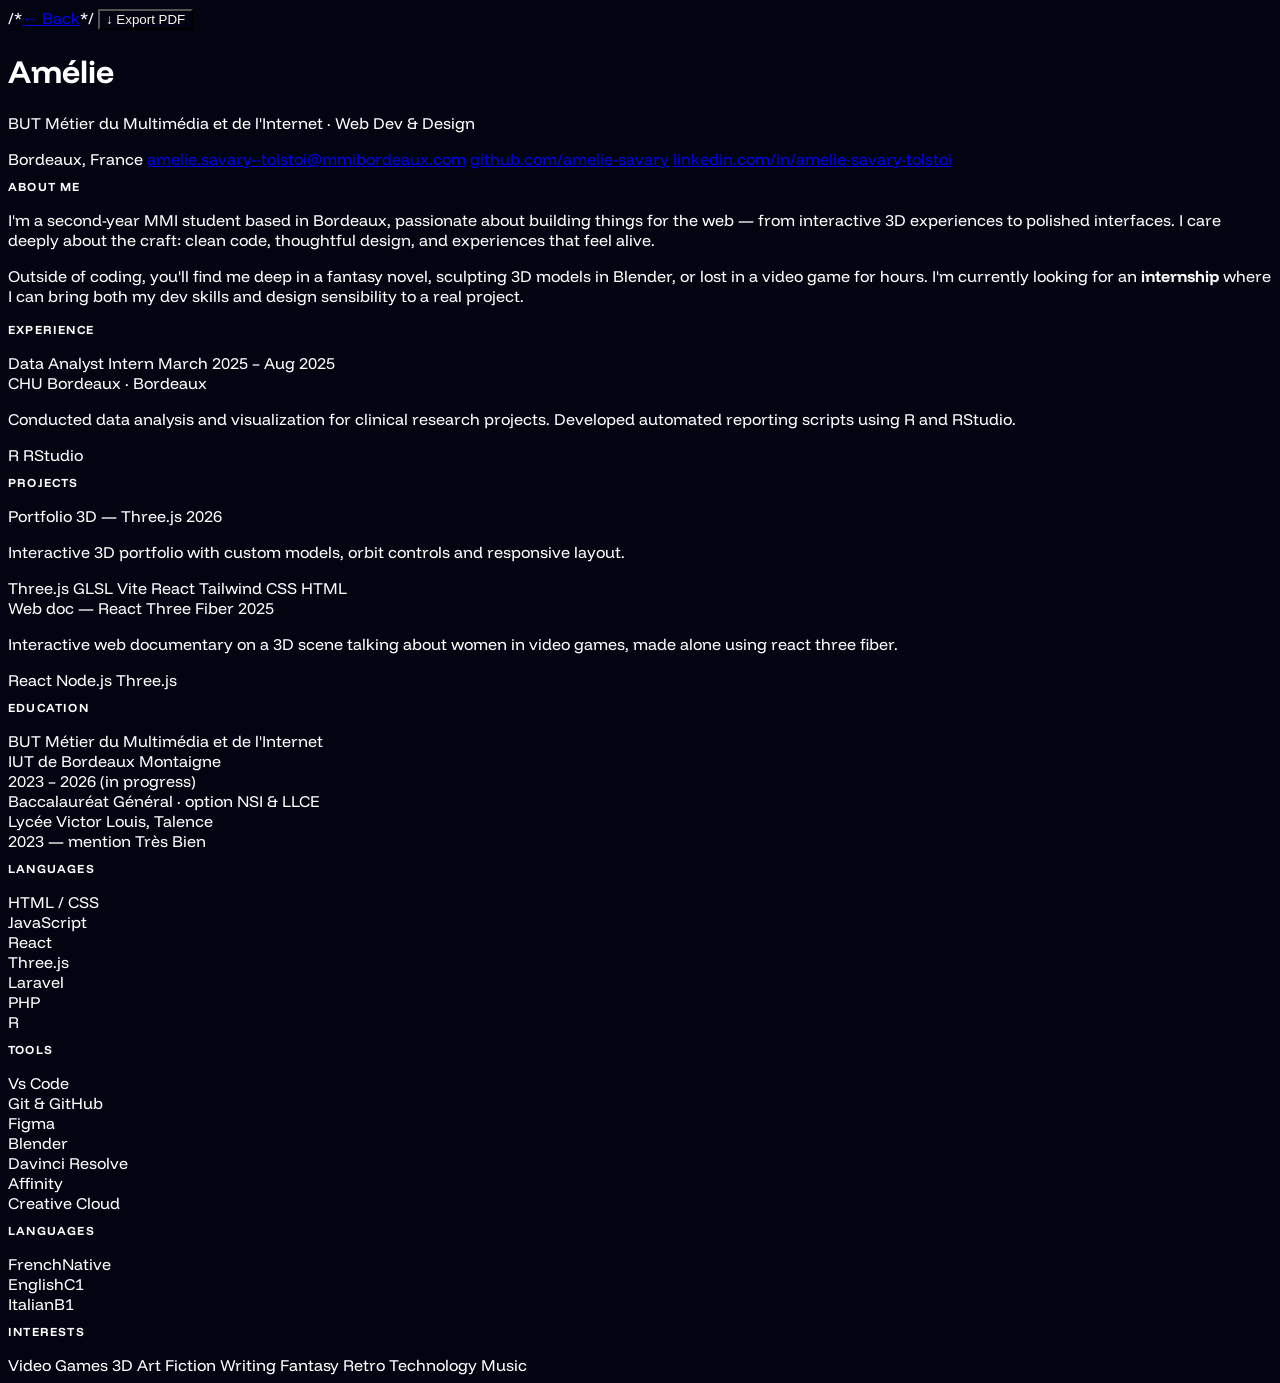
<file: cv.html>
<!DOCTYPE html>
<html lang="en">
<head>
    <meta charset="UTF-8" />
    <meta name="viewport" content="width=device-width, initial-scale=1.0" />
    <title>Amélie — CV</title>
    <link rel="stylesheet" href="cv.css" />
</head>
<body>

    <div class="cv-glow cv-glow-tl"></div>
    <div class="cv-glow cv-glow-bl"></div>

    <!-- Toolbar -->
    <div class="cv-toolbar">
        /*<a href="index.html" class="btn-back">← Back</a>*/
        <button class="btn-pdf" onclick="window.print()">↓ Export PDF</button>
    </div>

    <!-- Page -->
    <div class="max-w-4xl mx-auto px-5 sm:px-10 pt-28 pb-20">

        <!-- Header -->
        <header class="cv-header">
            <h1 class="cv-name">Amélie <span class="cv-name-accent">Savary--Tolstoï</span></h1>
            <p class="cv-subtitle">BUT Métier du Multimédia et de l'Internet · Web Dev & Design</p>
            <div class="cv-contacts">
                <span class="cv-contact-item"><span class="cv-contact-dot"></span>Bordeaux, France</span>
                <span class="cv-contact-item"><span class="cv-contact-dot"></span><a href="mailto:amelie.savary--tolstoi@mmibordeaux.com">amelie.savary--tolstoi@mmibordeaux.com</a></span>
                <span class="cv-contact-item"><span class="cv-contact-dot"></span><a href="https://github.com/amelie-savary" target="_blank">github.com/amelie-savary</a></span>
                <span class="cv-contact-item"><span class="cv-contact-dot"></span><a href="https://www.linkedin.com/in/am%C3%A9lie-savary-tolsto%C3%AF-15ab85331/" target="_blank">linkedin.com/in/amelie-savary-tolstoi</a></span>
            </div>
        </header>

        <!-- Two-column body -->
        <div class="grid grid-cols-1 md:grid-cols-[1fr_268px] gap-10 items-start">

            <!-- Main column -->
            <main>

                <!-- About Me -->
                <section class="mb-10">
                    <h2 class="cv-section-title">About Me</h2>
                    <div class="cv-about">
                        <p class="cv-about-text">
                            I'm a second-year MMI student based in Bordeaux, passionate about building things for the web — from interactive 3D experiences to polished interfaces. I care deeply about the craft: clean code, thoughtful design, and experiences that feel alive.
                        </p>
                        <p class="cv-about-text">
                            Outside of coding, you'll find me deep in a fantasy novel, sculpting 3D models in Blender, or lost in a video game for hours. I'm currently looking for an <strong>internship</strong> where I can bring both my dev skills and design sensibility to a real project.
                        </p>
                    </div>
                </section>

                <!-- Experience -->
                <section class="mb-10">
                    <h2 class="cv-section-title">Experience</h2>

                    <div class="cv-entry">
                        <div class="cv-entry-header">
                            <span class="cv-entry-role">Data Analyst Intern</span>
                            <span class="cv-entry-date">March 2025 – Aug 2025</span>
                        </div>
                        <div class="cv-entry-company">CHU Bordeaux · Bordeaux</div>
                        <p class="cv-entry-desc">
                            Conducted data analysis and visualization for clinical research projects. Developed automated reporting scripts using R and RStudio.
                        </p>
                        <div class="cv-tags">
                            <span class="cv-tag">R</span>
                            <span class="cv-tag">RStudio</span>
                        </div>
                    </div>
                </section>

                <!-- Projects -->
                <section class="mb-10">
                    <h2 class="cv-section-title">Projects</h2>

                    <div class="cv-entry">
                        <div class="cv-entry-header">
                            <span class="cv-entry-role">Portfolio 3D — Three.js</span>
                            <span class="cv-entry-date">2026</span>
                        </div>
                        <p class="cv-entry-desc">
                            Interactive 3D portfolio with custom models, orbit controls and responsive layout.
                        </p>
                        <div class="cv-tags">
                            <span class="cv-tag">Three.js</span>
                            <span class="cv-tag">GLSL</span>
                            <span class="cv-tag">Vite</span>
                            <span class="cv-tag">React</span>
                            <span class="cv-tag">Tailwind CSS</span>
                            <span class="cv-tag">HTML</span>
                        </div>
                    </div>

                    <div class="cv-entry">
                        <div class="cv-entry-header">
                            <span class="cv-entry-role">Web doc — React Three Fiber</span>
                            <span class="cv-entry-date">2025</span>
                        </div>
                        <p class="cv-entry-desc">
                            Interactive web documentary on a 3D scene talking about women in video games, made alone using react three fiber.
                        </p>
                        <div class="cv-tags">
                            <span class="cv-tag">React</span>
                            <span class="cv-tag">Node.js</span>
                            <span class="cv-tag">Three.js</span>
                        </div>
                    </div>
                </section>

                <!-- Education -->
                <section class="mb-10">
                    <h2 class="cv-section-title">Education</h2>

                    <div class="cv-entry">
                        <div class="cv-edu-degree">BUT Métier du Multimédia et de l'Internet</div>
                        <div class="cv-edu-school">IUT de Bordeaux Montaigne</div>
                        <div class="cv-edu-year">2023 – 2026 (in progress)</div>
                    </div>

                    <div class="cv-entry">
                        <div class="cv-edu-degree">Baccalauréat Général · option NSI & LLCE</div>
                        <div class="cv-edu-school">Lycée Victor Louis, Talence</div>
                        <div class="cv-edu-year">2023 — mention Très Bien</div>
                    </div>
                </section>

            </main>

            <!-- Sidebar -->
            <aside>

                <div class="cv-sidebar-card">
                    <h2 class="cv-section-title">Languages</h2>
                    <div class="cv-skill-row"><span class="cv-skill-name">HTML / CSS</span><div class="cv-skill-track"><div class="cv-skill-fill" style="width:95%"></div></div></div>
                    <div class="cv-skill-row"><span class="cv-skill-name">JavaScript</span><div class="cv-skill-track"><div class="cv-skill-fill" style="width:85%"></div></div></div>
                    <div class="cv-skill-row"><span class="cv-skill-name">React</span><div class="cv-skill-track"><div class="cv-skill-fill" style="width:80%"></div></div></div>
                    <div class="cv-skill-row"><span class="cv-skill-name">Three.js</span><div class="cv-skill-track"><div class="cv-skill-fill" style="width:60%"></div></div></div>
                    <div class="cv-skill-row"><span class="cv-skill-name">Laravel</span><div class="cv-skill-track"><div class="cv-skill-fill" style="width:75%"></div></div></div>
                    <div class="cv-skill-row"><span class="cv-skill-name">PHP</span><div class="cv-skill-track"><div class="cv-skill-fill" style="width:90%"></div></div></div>
                    <div class="cv-skill-row"><span class="cv-skill-name">R</span><div class="cv-skill-track"><div class="cv-skill-fill" style="width:30%"></div></div></div>
                </div>

                <div class="cv-sidebar-card">
                    <h2 class="cv-section-title">Tools</h2>
                    <div class="cv-skill-row"><span class="cv-skill-name">Vs Code</span><div class="cv-skill-track"><div class="cv-skill-fill" style="width:85%"></div></div></div>
                    <div class="cv-skill-row"><span class="cv-skill-name">Git & GitHub</span><div class="cv-skill-track"><div class="cv-skill-fill" style="width:70%"></div></div></div>
                    <div class="cv-skill-row"><span class="cv-skill-name">Figma</span><div class="cv-skill-track"><div class="cv-skill-fill" style="width:75%"></div></div></div>
                    <div class="cv-skill-row"><span class="cv-skill-name">Blender</span><div class="cv-skill-track"><div class="cv-skill-fill" style="width:50%"></div></div></div>
                    <div class="cv-skill-row"><span class="cv-skill-name">Davinci Resolve</span><div class="cv-skill-track"><div class="cv-skill-fill" style="width:70%"></div></div></div>
                    <div class="cv-skill-row"><span class="cv-skill-name">Affinity</span><div class="cv-skill-track"><div class="cv-skill-fill" style="width:50%"></div></div></div>
                    <div class="cv-skill-row"><span class="cv-skill-name">Creative Cloud</span><div class="cv-skill-track"><div class="cv-skill-fill" style="width:50%"></div></div></div>
                </div>

                <div class="cv-sidebar-card">
                    <h2 class="cv-section-title">Languages</h2>
                    <div class="cv-lang-row"><span class="cv-lang-name">French</span><span class="cv-lang-badge">Native</span></div>
                    <div class="cv-lang-row"><span class="cv-lang-name">English</span><span class="cv-lang-badge">C1</span></div>
                    <div class="cv-lang-row"><span class="cv-lang-name">Italian</span><span class="cv-lang-badge">B1</span></div>
                </div>

                <div class="cv-sidebar-card">
                    <h2 class="cv-section-title">Interests</h2>
                    <div class="cv-interests">
                        <span class="cv-interest-pill">Video Games</span>
                        <span class="cv-interest-pill">3D Art</span>
                        <span class="cv-interest-pill">Fiction Writing</span>
                        <span class="cv-interest-pill">Fantasy</span>
                        <span class="cv-interest-pill">Retro Technology</span>
                        <span class="cv-interest-pill">Music</span>
                    </div>
                </div>

            </aside>
        </div>
    </div>

</body>
</html>
</file>
<file: cv.css>
@import url("https://fonts.googleapis.com/css2?family=Funnel+Display:wght@300..800&display=swap");
@theme {
    --color-primary: #030412;
    --color-midnight: #06091f;
    --color-navy: #161a31;
    --color-indigo: #1f1e39;
    --color-storm: #282b4b;
    --color-aqua: #33c2cc;
    --color-mint: #57db96;
    --color-royal: #5c33cc;
    --color-lavender: #7a57db;
    --color-fuchsia: #ca2f8c;
    --color-orange: #cc6033;
    --color-sand: #d6995c;
    --color-coral: #ea4884;

    --cv-amber:   #d6851b;
    --cv-taupe:   #7d7361;
    --cv-void:    #080001;
    --cv-crimson: #530910;
    --cv-rust:    #7d291e;
}

body {
    background: #030412;
    font-family: "Funnel Display", sans-serif;
    color: white;
    scroll-behavior: smooth;
    overflow-x: hidden;
}

/* CV Page */

.btn-pdf {
    color: #fff8f0;
    background: linear-gradient(135deg, var(--cv-amber), var(--cv-rust));
}

.btn-pdf:hover {
    filter: brightness(1.15);
}

/* Background glows */
.cv-glow {
    filter: blur(110px);
}

.cv-glow-tl {
    background: var(--cv-amber);
}

.cv-glow-bl {
    background: var(--cv-crimson);
}

/* Header */
.cv-header {
    border-bottom: 2px solid color-mix(in srgb, var(--cv-amber) 40%, transparent);
}

.cv-name-accent {
    background: linear-gradient(135deg, var(--cv-amber) 0%, #e8a050 50%, var(--cv-rust) 100%);
    -webkit-background-clip: text;
    -webkit-text-fill-color: transparent;
    background-clip: text;
    padding-right: 5px;
}

.cv-subtitle {
    color: var(--cv-taupe);
}

/* Section title */
.cv-section-title {
    display: flex;
    align-items: center;
    gap: 0.75rem;
    margin-bottom: 1rem;
    font-size: 0.75rem;
    font-weight: 700;
    letter-spacing: 0.1em;
    text-transform: uppercase;
    color: var(--cv-amber);
}

.cv-section-title::after {
    content: "";
    flex: 1;
    height: 2px;
    background: color-mix(in srgb, var(--cv-amber) 25%, transparent);
}

/* Experience / project / education entry */
.cv-entry::before {
    content: "";
    position: absolute;
    left: 0;
    top: 0.5rem;
    bottom: 0;
    width: 2px;
    background: color-mix(in srgb, var(--cv-amber) 30%, transparent);
}

.cv-entry::after {
    content: "";
    position: absolute;
    left: -3px;
    top: 0.375rem;
    width: 0.625rem;
    height: 0.625rem;
    border-radius: 9999px;
    background: var(--cv-amber);
    box-shadow: 0 0 10px var(--cv-amber);
}

/* Tags */
.cv-tag {
    border: 2px solid color-mix(in srgb, var(--cv-amber) 40%, transparent);
    color: var(--cv-amber);
    background: color-mix(in srgb, var(--cv-amber) 10%, transparent);
}
</file>
